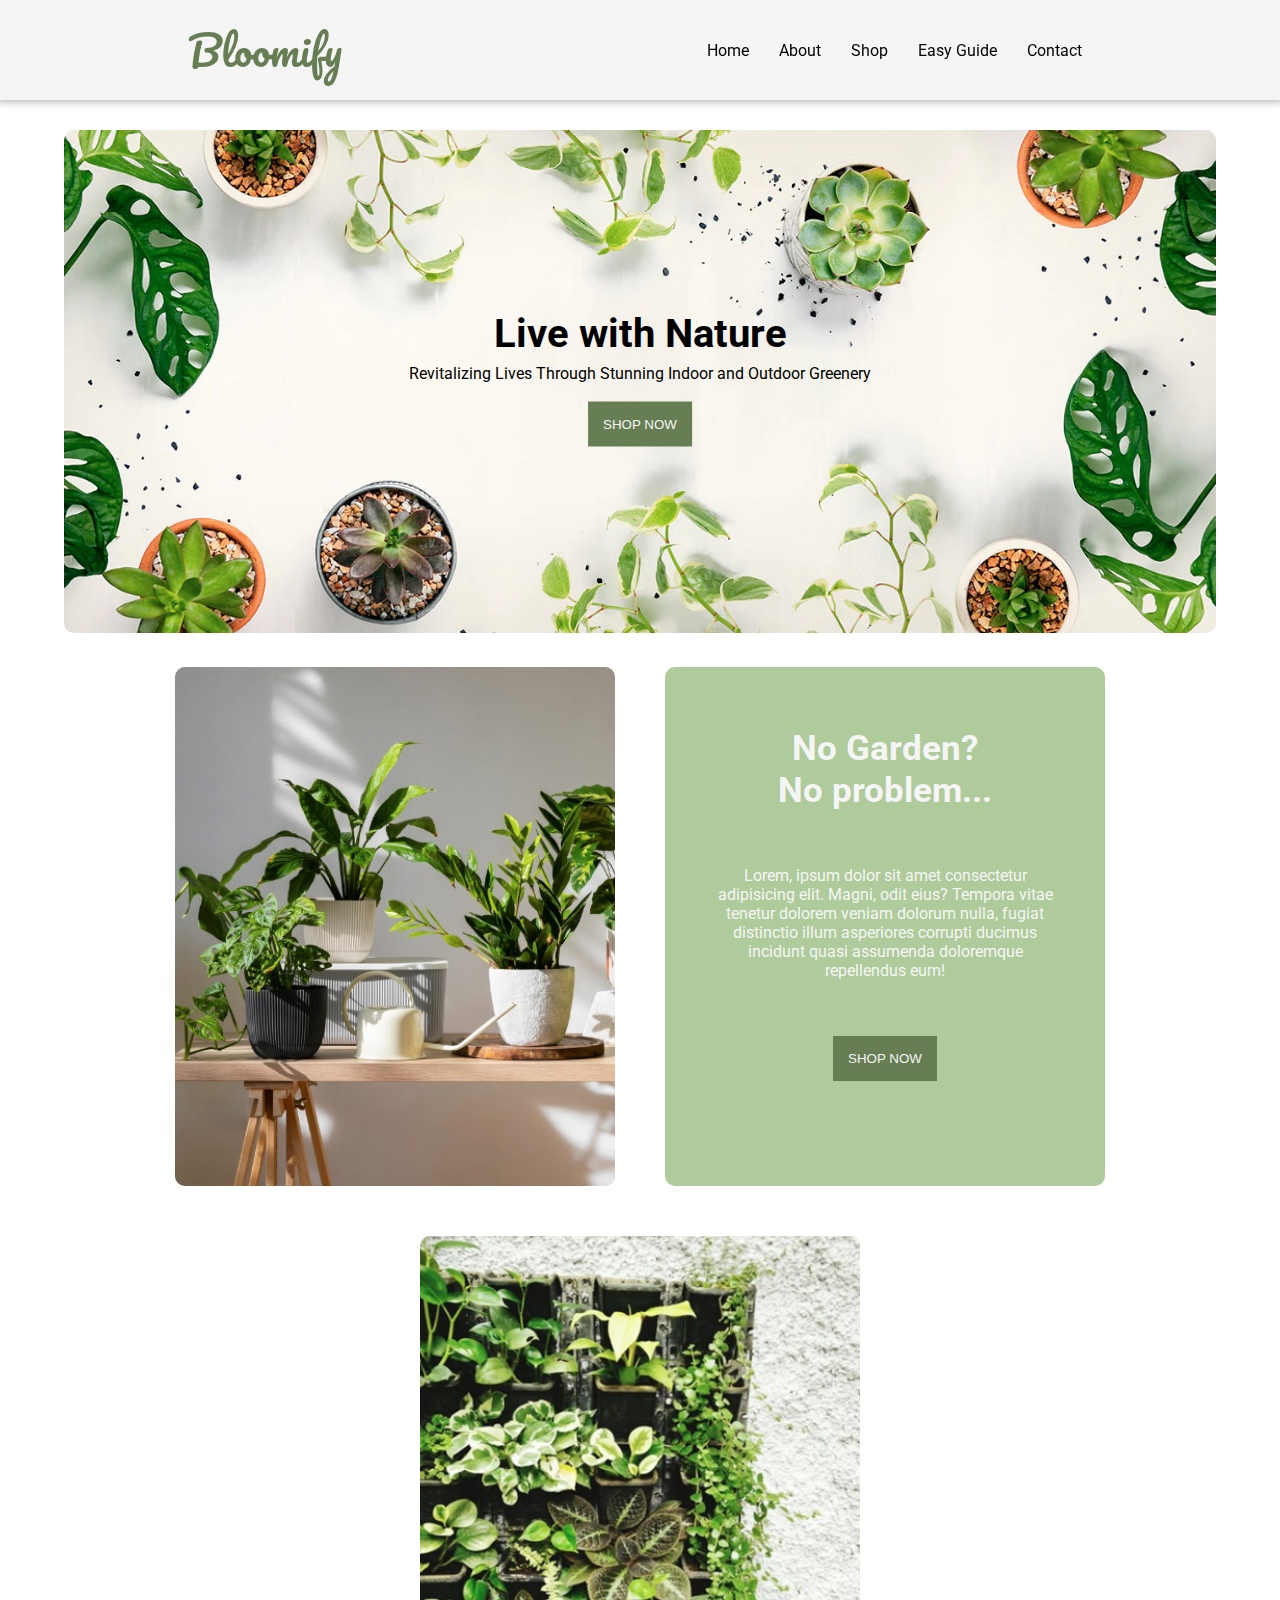
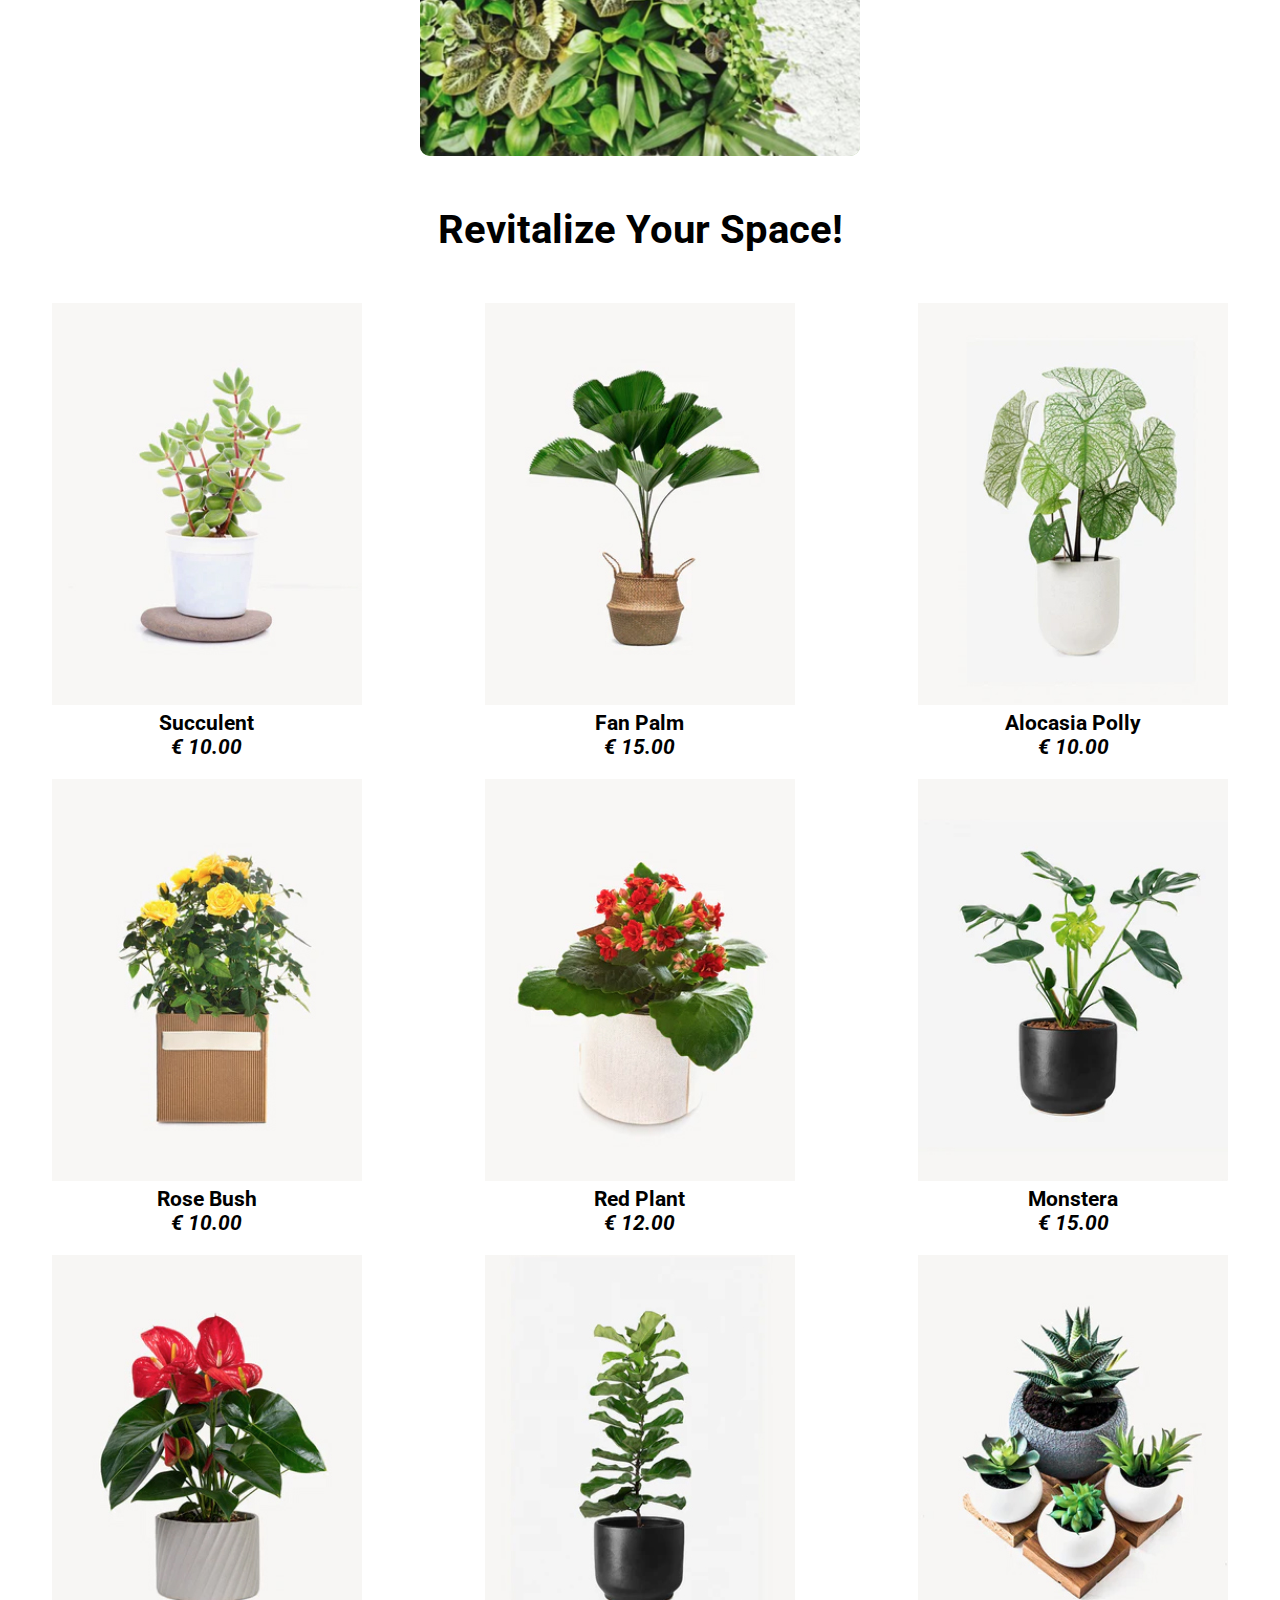
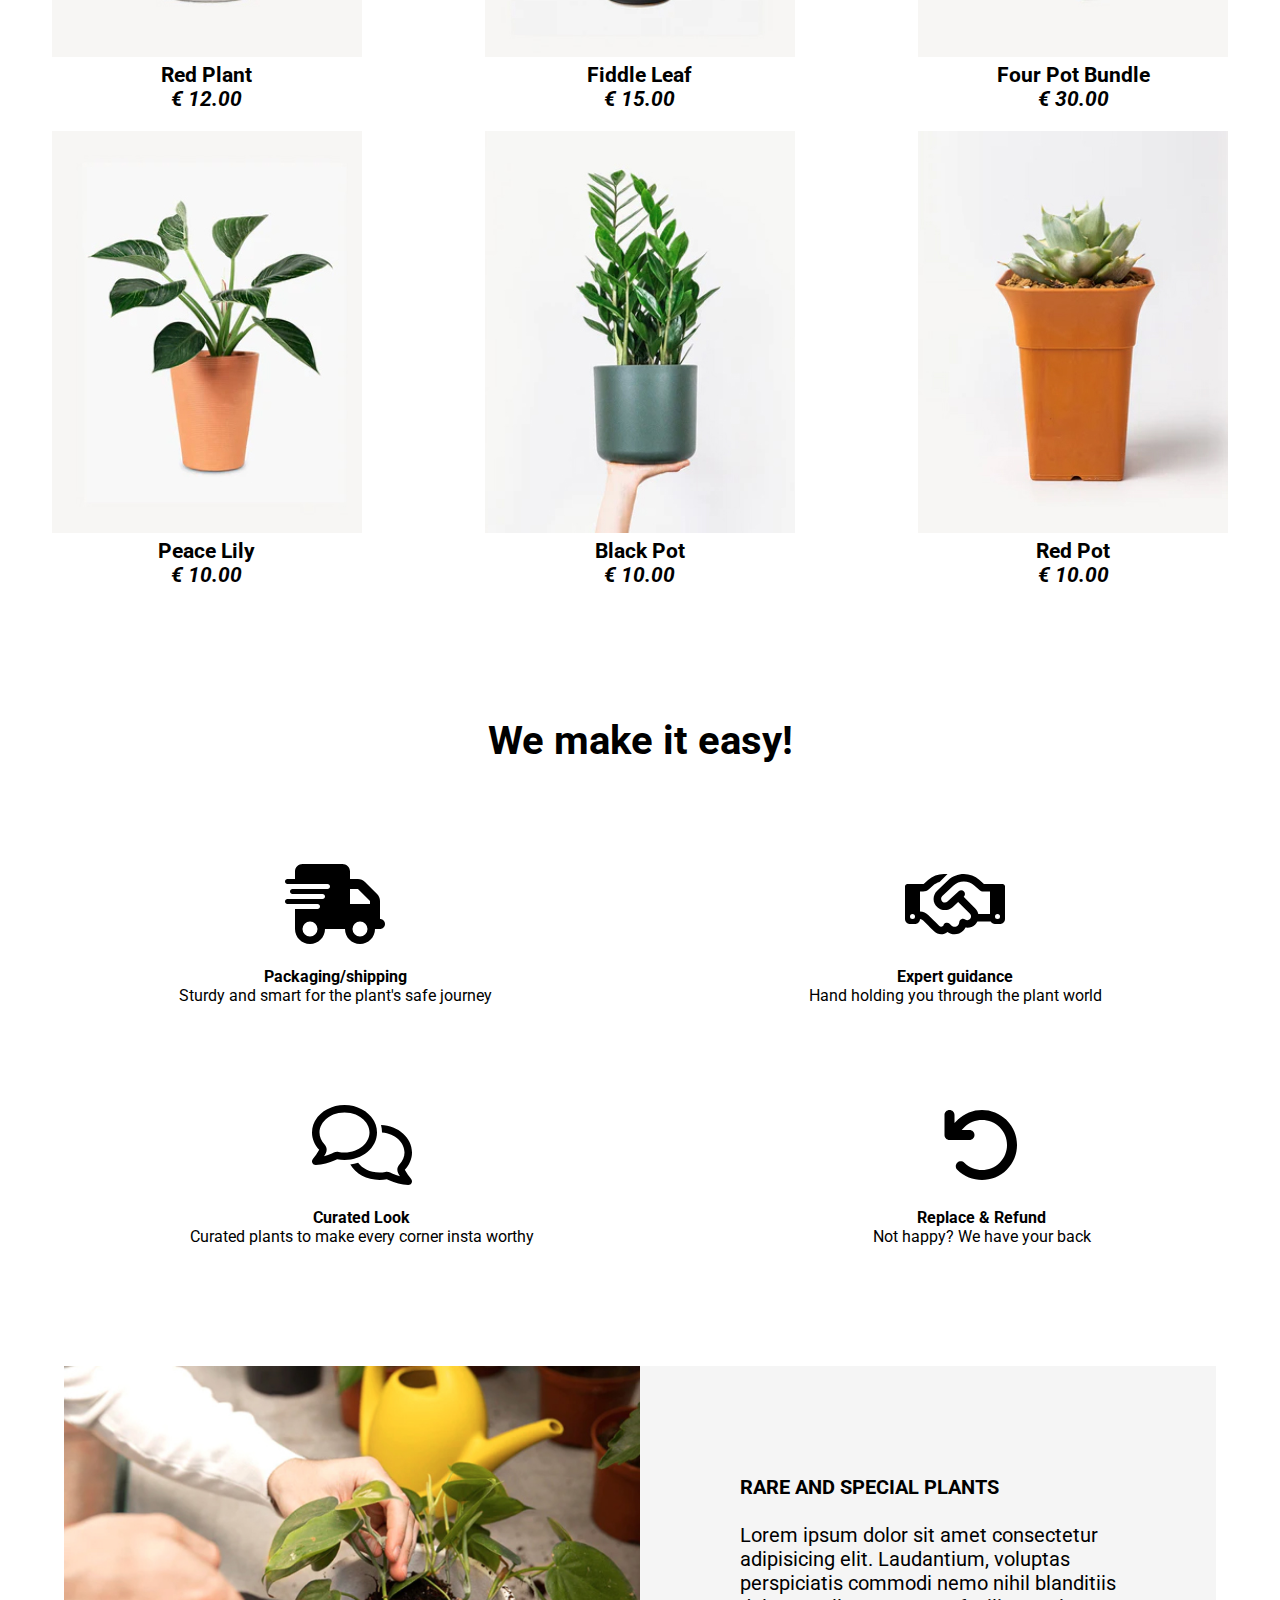
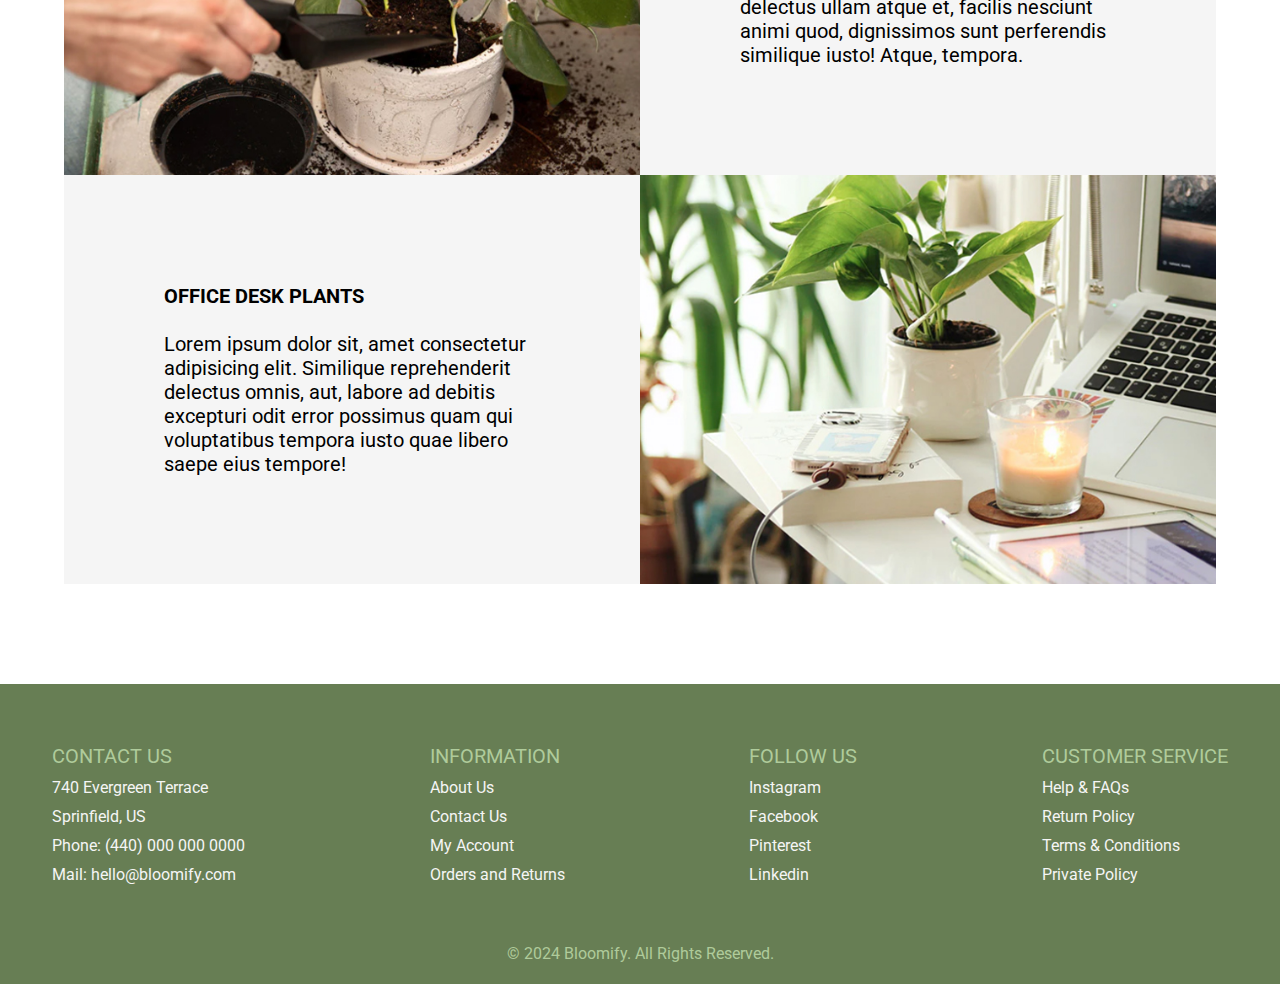
<file: index.html>
<!DOCTYPE html>
<html lang="en">
  <head>
    <meta charset="UTF-8" />
    <meta name="viewport" content="width=device-width, initial-scale=1.0" />
    <title>Bloomify - people, plants and planet</title>
    <meta
      name="description"
      content="Discover the perfect blend of style and functionality with this creative and responsive eCommerce web theme. Crafted to elevate your online store's aesthetic appeal while enhancing user experience."
    />
    <meta name="author" content="Lars Sorensen" />
    <link rel="stylesheet" href="style.css" />
  </head>
  <body>
    <!--Header-->
    <header class="container-header">
      <h1>Bloomify</h1>
      <nav>
        <ul class="list container-links">
          <li><a href="#">Home</a></li>
          <li><a href="#about">About</a></li>
          <li><a href="#shop">Shop</a></li>
          <li><a href="#guide">Easy Guide</a></li>
          <li><a href="#contact">Contact</a></li>
        </ul>
      </nav>
    </header>
    <main>
      <!--Hero section-->
      <section class="hero-container">
        <img src="assets/Hero.jpg" alt="plants top view" />
        <h2 class="centered-headline">Live with Nature</h2>
        <p class="centered-tagline">
          Revitalizing Lives Through Stunning Indoor and Outdoor Greenery
        </p>
        <button class="btn-shop">SHOP NOW</button>
      </section>

      <!--About Section-->
      <section id="about" class="about-container">
        <article class="about-card">
          <img src="assets/IndoorPlants.jpg" alt="Indoor plants" />
        </article>
        <article class="about-card">
          <h3>No Garden? <br />No problem...</h3>
          <br />
          <p class="about-description">
            Lorem, ipsum dolor sit amet consectetur adipisicing elit. Magni,
            odit eius? Tempora vitae tenetur dolorem veniam dolorum nulla,
            fugiat distinctio illum asperiores corrupti ducimus incidunt quasi
            assumenda doloremque repellendus eum!
          </p>
          <br />
          <button class="btn-shop-green">SHOP NOW</button>
        </article>
        <article class="about-card">
          <img src="assets/OutdoorPlants.jpg" alt="Outdoor plants" />
        </article>
      </section>

      <!--Shop-->
      <h4 id="shop">Revitalize Your Space!</h4>
      <section class="shop-container">
        <div class="item">
          <a
            href="https://www.plnts.com/en/product/ficus-lyrata-xl"
            target="_blank"
            rel="noopener"
            ><img src="assets/01_Succulent.jpg" alt="Succulent plant"
          /></a>
          <h5>
            Succulent <br />
            <em>€ 10.00</em>
          </h5>
        </div>
        <div class="item">
          <a
            href="https://www.plnts.com/en/product/ficus-lyrata-xl"
            target="_blank"
            rel="noopener"
            ><img src="assets/02_FanPalm.jpg" alt="Fan palm"
          /></a>
          <h5>
            Fan Palm <br />
            <em>€ 15.00</em>
          </h5>
        </div>
        <div class="item">
          <a
            href="https://www.plnts.com/en/product/ficus-lyrata-xl"
            target="_blank"
            rel="noopener"
            ><img src="assets/03_AlocasiaPolly.jpg" alt="Alocasia Polly"
          /></a>
          <h5>
            Alocasia Polly <br />
            <em>€ 10.00</em>
          </h5>
        </div>
        <div class="item">
          <a
            href="https://www.plnts.com/en/product/ficus-lyrata-xl"
            target="_blank"
            rel="noopener"
            ><img src="assets/04_RoseBush.jpg" alt="Rose Bush"
          /></a>
          <h5>
            Rose Bush <br />
            <em>€ 10.00</em>
          </h5>
        </div>
        <div class="item">
          <a
            href="https://www.plnts.com/en/product/ficus-lyrata-xl"
            target="_blank"
            rel="noopener"
            ><img src="assets/05_Red.jpg" alt="Red Plant"
          /></a>
          <h5>
            Red Plant <br />
            <em>€ 12.00</em>
          </h5>
        </div>
        <div class="item">
          <a
            href="https://www.plnts.com/en/product/ficus-lyrata-xl"
            target="_blank"
            rel="noopener"
            ><img src="assets/06_Monstera.jpg" alt="Monstera Plant"
          /></a>
          <h5>
            Monstera <br />
            <em>€ 15.00</em>
          </h5>
        </div>
        <div class="item">
          <a
            href="https://www.plnts.com/en/product/ficus-lyrata-xl"
            target="_blank"
            rel="noopener"
            ><img src="assets/07_Red02.jpg" alt="Red Plant"
          /></a>
          <h5>
            Red Plant <br />
            <em>€ 12.00</em>
          </h5>
        </div>
        <div class="item">
          <a
            href="https://www.plnts.com/en/product/ficus-lyrata-xl"
            target="_blank"
            rel="noopener"
            ><img src="assets/08_FiddleLeaf.jpg" alt="Fiddle Leaf"
          /></a>
          <h5>
            Fiddle Leaf <br />
            <em>€ 15.00</em>
          </h5>
        </div>
        <div class="item">
          <a
            href="https://www.plnts.com/en/product/ficus-lyrata-xl"
            target="_blank"
            rel="noopener"
            ><img src="assets/09_FourPotBundle.jpg" alt="pot bundle"
          /></a>
          <h5>
            Four Pot Bundle <br />
            <em>€ 30.00</em>
          </h5>
        </div>
        <div class="item">
          <a
            href="https://www.plnts.com/en/product/ficus-lyrata-xl"
            target="_blank"
            rel="noopener"
            ><img src="assets/10_PeaceLily.jpg" alt="Peace lily"
          /></a>
          <h5>
            Peace Lily <br />
            <em>€ 10.00</em>
          </h5>
        </div>
        <div class="item">
          <a
            href="https://www.plnts.com/en/product/ficus-lyrata-xl"
            target="_blank"
            rel="noopener"
            ><img src="assets/11_BlackPot.jpg" alt="Black Pot"
          /></a>
          <h5>
            Black Pot <br />
            <em>€ 10.00</em>
          </h5>
        </div>
        <div class="item">
          <a
            href="https://www.plnts.com/en/product/ficus-lyrata-xl"
            target="_blank"
            rel="noopener"
            ><img src="assets/12_RedPot.jpg" alt="Red pot"
          /></a>
          <h5>
            Red Pot <br />
            <em>€ 10.00</em>
          </h5>
        </div>
      </section>
      <!--Easy Guide-->
      <section id="guide" class="guide-container">
        <h4>We make it easy!</h4>
        <ul>
          <li>
            <img src="assets/truck.svg" alt="truck" width="100" /><br /><br /><b
              >Packaging/shipping</b
            ><br />
            Sturdy and smart for the plant's safe journey
          </li>
          <li>
            <img
              src="assets/handshake.svg"
              alt="handshake"
              width="100"
            /><br /><br /><b>Expert guidance</b><br />
            Hand holding you through the plant world
          </li>
          <li>
            <img
              src="assets/comments.svg"
              alt="communication"
              width="100"
            /><br /><br /><b>Curated Look</b><br />
            Curated plants to make every corner insta worthy
          </li>
          <li>
            <img
              src="assets/arrow-rotate.svg"
              alt="arrows"
              width="80"
            /><br /><br /><b>Replace & Refund</b><br />
            Not happy? We have your back
          </li>
        </ul>
      </section>
      <!--Look book-->
      <section class="lookbook gallery">
        <img src="assets/Planting.jpg" alt="planting" />
        <img src="assets/Office.jpg" alt="office space" />
        <p class="textlook">
          <b>RARE AND SPECIAL PLANTS</b><br /><br />Lorem ipsum dolor sit amet
          consectetur adipisicing elit. Laudantium, voluptas perspiciatis
          commodi nemo nihil blanditiis delectus ullam atque et, facilis
          nesciunt animi quod, dignissimos sunt perferendis similique iusto!
          Atque, tempora.
        </p>

        <p class="textlook">
          <b>OFFICE DESK PLANTS</b><br /><br />Lorem ipsum dolor sit, amet
          consectetur adipisicing elit. Similique reprehenderit delectus omnis,
          aut, labore ad debitis excepturi odit error possimus quam qui
          voluptatibus tempora iusto quae libero saepe eius tempore!
        </p>
      </section>
    </main>
    <!--Footer-->
    <footer id="contact">
      <section class="footer-container">
        <ul class="footer-list">
          <li>contact us</li>
          <li>740 Evergreen Terrace</li>
          <li>Sprinfield, US</li>
          <li>Phone: (440) 000 000 0000</li>
          <li>Mail: hello@bloomify.com</li>
        </ul>

        <ul class="footer-list">
          <li>information</li>
          <li>About Us</li>
          <li>Contact Us</li>
          <li>My Account</li>
          <li>Orders and Returns</li>
        </ul>

        <ul class="footer-list">
          <li>follow us</li>
          <li>Instagram</li>
          <li>Facebook</li>
          <li>Pinterest</li>
          <li>Linkedin</li>
        </ul>

        <ul class="footer-list">
          <li>customer service</li>
          <li>Help & FAQs</li>
          <li>Return Policy</li>
          <li>Terms & Conditions</li>
          <li>Private Policy</li>
        </ul>
      </section>

      <div class="subtitle">
        <p>© 2024 Bloomify. All Rights Reserved.</p>
      </div>
    </footer>
  </body>
</html>
</file>
<file: style.css>
@import url('https://fonts.googleapis.com/css2?family=Roboto:ital,wght@0,100;0,300;0,400;0,500;0,700;0,900;1,100;1,300;1,400;1,500;1,700;1,900&display=swap');

@import url('https://fonts.googleapis.com/css2?family=Pacifico&family=Raleway:ital,wght@0,100..900;1,100..900&display=swap');

:root {
  --lightgreen: rgb(175, 203, 155);
  --green: rgb(103, 126, 84);
  --grey: rgb(245, 245, 245);
  --font-size-base: 16px;
  --font-size-medium: 32px;
  --font-size-large: 40px;
  --spacing-small: 0.5rem; /* 8px */
  --spacing-medium: 1rem; /* 16px */
  --spacing-large: 2rem; /* 32px */
}

* {
  margin: 0;
  padding: 0;
  box-sizing: border-box;
}

a,
ul,
li {
  text-decoration: none;
  list-style: none;
  color: black;
}

a:hover {
  text-decoration: underline;
}

body,
html {
  font-family: 'Roboto', sans-serif;
  font-weight: 400;
  font-style: normal;
  scroll-behavior: smooth;
}

main {
  max-width: 1600px;
  margin: auto;
}

h1 {
  font-family: 'Pacifico', cursive;
  font-weight: 400;
  color: var(--green);
  font-size: var(--font-size-large);
}

header {
  width: 100%;
  height: 100px;
  position: sticky;
  top: 0;
  z-index: 100;
  background-color: var(--grey);
  box-shadow: 0 -6px 10px 5px rgba(0, 0, 0, 0.5);
}

.container-header {
  display: flex;
  padding: 10px;
  justify-content: space-around;
  align-items: center;
}

.container-links {
  display: flex;
  gap: 30px;
  padding: 10px;
  justify-content: space-around;
}

.hero-container {
  position: relative;
  text-align: center;
  width: 90%;
  margin: auto;
  margin-top: 30px;
}

.hero-container > img {
  width: 100%;
  height: auto;
  border-radius: 10px;
  z-index: -1;
}

.centered-headline {
  font-size: var(--font-size-large);
  position: absolute;
  top: 40%;
  left: 50%;
  transform: translate(-50%, -50%);
}

.centered-tagline {
  font-size: var(--font-size-base);
  position: absolute;
  top: 48%;
  left: 50%;
  transform: translate(-50%, -50%);
}

.btn-shop {
  text-align: center;
  cursor: pointer;
  background-color: var(--green);
  border: none;
  color: var(--grey);
  padding: 15px;
  position: absolute;
  top: 58%;
  left: 50%;
  transform: translate(-50%, -50%);
}

.btn-shop:hover {
  opacity: 0.8;
}

.about-container {
  display: flex;
  flex-wrap: wrap;
  min-height: 500px;
  justify-content: center;
  gap: 50px;
  margin-top: 30px;
}

.about-container > article {
  background-color: var(--lightgreen);
  text-align: center;
  width: 440px;
  font-size: 30px;
  border-radius: 10px;
}

.about-card > h3 {
  color: var(--grey);
  padding-top: 60px;
}

.about-description {
  font-size: var(--font-size-base);
  color: var(--grey);
  padding: 20px 50px;
}

.about-card > img {
  border-radius: 10px;
  object-fit: cover;
  width: 100%;
  height: 100%;
}

.btn-shop-green {
  text-align: center;
  cursor: pointer;
  background-color: var(--green);
  border: none;
  padding: 15px;
  margin-bottom: 40px;
  color: var(--grey);
}

.btn-shop-green:hover {
  opacity: 0.8;
}

h4 {
  font-size: var(--font-size-large);
  padding: 50px 10px;
  text-align: center;
}

.shop-container {
  display: flex;
  flex-wrap: wrap;
  justify-content: space-around;
  align-items: center;
  gap: 20px;
  padding-bottom: 60px;
}

.item {
  text-align: center;
  font-size: 25px;
}

.item:hover {
  transform: scale(105%);
  transition-duration: 0.5s;
  cursor: pointer;
}

.item > img {
  border-radius: 10px;
  width: 300px;
}

.guide-container {
  display: flex;
  flex-wrap: wrap;
  justify-content: space-evenly;
  align-items: center;
  padding-bottom: 100px;
  padding: 20px;
}

.guide-container > ul {
  display: flex;
  flex-wrap: wrap;
  justify-content: space-around;
  gap: 100px;
  align-items: center;
  text-align: center;
  padding: 50px;
}

.lookbook {
  display: grid;
  align-items: center;
  justify-items: center;
  justify-content: center;
  align-content: center;
}

.gallery {
  width: 90%;
  margin: auto;
  margin-top: 50px;
  margin-bottom: 100px;
  max-width: 1400px;
  background-color: var(--grey);
  grid-template-columns: repeat(2, 1fr);
  grid-template-rows: repeat(2, 1fr);
}

.gallery > img {
  width: 100%;
  height: 100%;
  object-fit: cover;
  object-position: center;
}

.gallery > img:nth-child(1) {
  grid-row: 1/1;
  grid-column: 1/1;
}

.gallery > img:nth-child(2) {
  grid-row: 2/2;
  grid-column: 2/2;
}
.textlook {
  padding: 100px;
  font-size: 20px;
}

footer {
  width: 100%;
  background-color: var(--green);
  height: 300px;
}

.footer-container {
  display: flex;
  flex-wrap: wrap;
  justify-content: space-around;
  gap: 80px;
}

.footer-list {
  color: var(--grey);
  padding-top: 50px;
}

.footer-list > li {
  color: var(--grey);
  padding-top: 10px;
}

.footer-list > li:first-child {
  text-transform: uppercase;
  font-size: 20px;
  color: var(--lightgreen);
}

.footer-list > li:first-child:hover {
  text-decoration: none;
}

.footer-list > li:hover {
  text-decoration: underline;
  cursor: pointer;
}

.subtitle {
  color: var(--lightgreen);
  text-align: center;
  padding-top: 60px;
}

@media (max-width: 1000px) {
  .centered-headline {
    font-size: var(--font-size-medium);
    top: 30%;
  }

  .centered-tagline {
    font-size: var(--font-size-base);
    top: 43%;
  }

  .btn-shop {
    top: 58%;
  }
}

@media (max-width: 768px) {
  .centered-headline {
    font-size: var(--font-size-medium);
    top: 25%;
  }

  .centered-tagline {
    font-size: var(--font-size-base);
    top: 45%;
  }

  .btn-shop {
    top: 70%;
  }
  .gallery {
    display: flex;
    flex-direction: column;
    justify-content: center;
  }

  .gallery > img {
    width: 100%;
    height: 100%;
    object-fit: cover;
    object-position: center;
    border-radius: 10px;
    padding: 20px;
  }

  .textlook {
    padding: 50px;
    font-size: 16px;
  }
}

@media (max-width: 620px) {
  h1 {
    font-size: 30px;
  }
  h4 {
    font-size: 24px;
  }
  header {
    height: 120px;
  }

  .container-header {
    display: flex;
    flex-direction: column;
    padding: 5px;
  }

  .container-links {
    flex-direction: row;
    gap: 15px;
    padding: 5px;
    padding-top: 5px;
  }

  .centered-headline {
    font-size: 22px;
    top: 35%;
  }

  .centered-tagline {
    visibility: hidden;
  }

  .about-container > article {
    width: 370px;
  }
}

@media (max-width: 900px) {
  footer {
    height: 550px;
  }
  .footer-list {
    padding: 20px;
  }
}

@media (max-width: 515px) {
  .footer-container {
    display: flex;
    flex-wrap: wrap;
    justify-content: space-around;
    gap: 20px;
  }

  footer {
    height: 700px;
  }
}
@media (max-width: 365px) {
  footer {
    height: 950px;
  }
}
</file>
